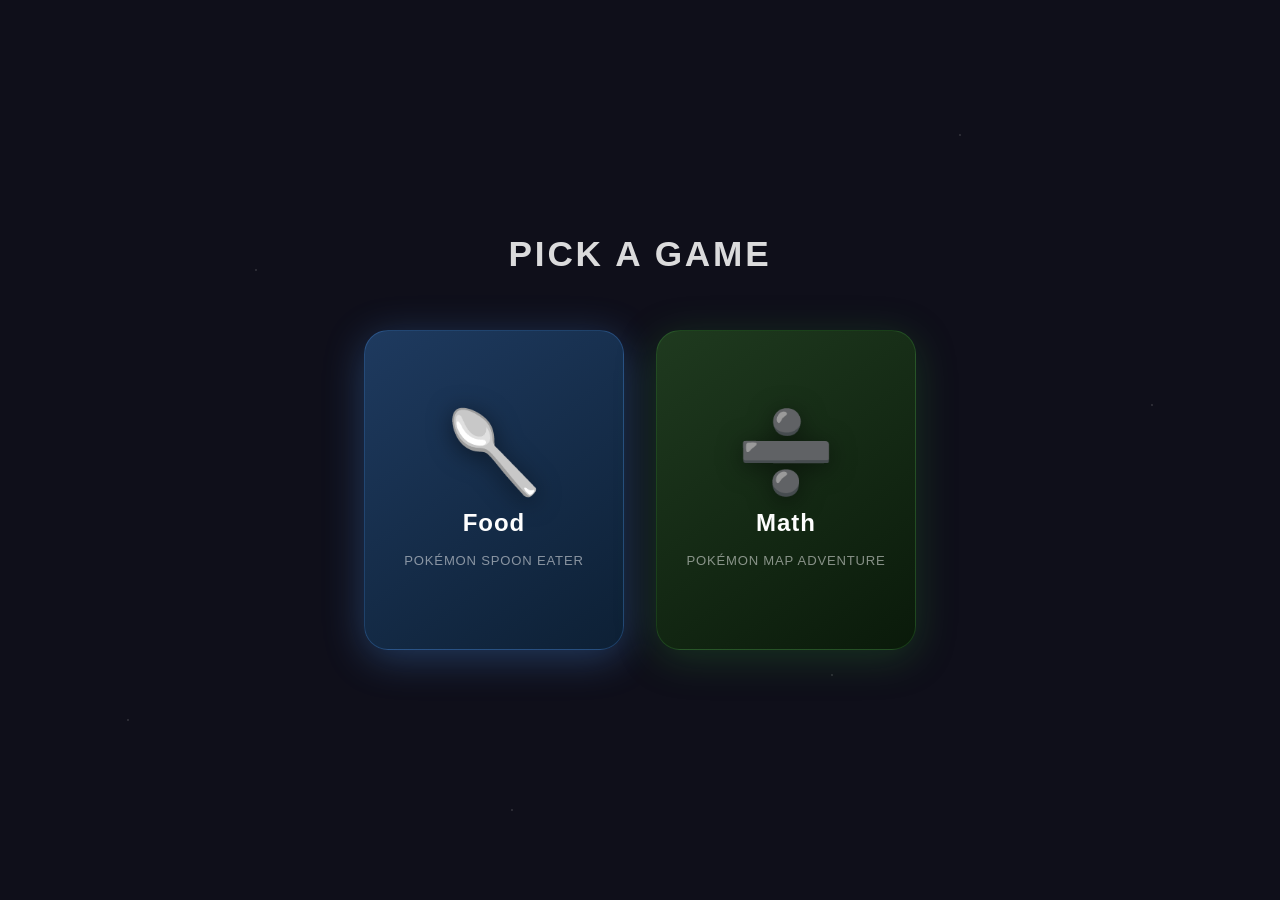
<file: index.html>
<!DOCTYPE html>
<html lang="en">
<head>
<meta charset="UTF-8">
<meta name="viewport" content="width=device-width, initial-scale=1.0">
<title>Choose Your Game</title>
<style>
  * { box-sizing: border-box; margin: 0; padding: 0; }

  body {
    min-height: 100vh;
    display: flex;
    flex-direction: column;
    align-items: center;
    justify-content: center;
    background: #0f0f1a;
    font-family: 'Segoe UI', sans-serif;
    overflow: hidden;
  }

  /* starfield */
  body::before {
    content: '';
    position: fixed;
    inset: 0;
    background-image:
      radial-gradient(1px 1px at 20% 30%, #fff 0%, transparent 100%),
      radial-gradient(1px 1px at 75% 15%, #fff 0%, transparent 100%),
      radial-gradient(1px 1px at 10% 80%, #fff 0%, transparent 100%),
      radial-gradient(1px 1px at 55% 60%, #fff 0%, transparent 100%),
      radial-gradient(1px 1px at 90% 45%, #fff 0%, transparent 100%),
      radial-gradient(1px 1px at 40% 90%, #fff 0%, transparent 100%),
      radial-gradient(1px 1px at 65% 75%, #fff 0%, transparent 100%),
      radial-gradient(1px 1px at 30% 55%, #fff 0%, transparent 100%);
    opacity: 0.4;
    pointer-events: none;
  }

  h1 {
    color: #fff;
    font-size: clamp(1.4rem, 4vw, 2.2rem);
    font-weight: 700;
    letter-spacing: 0.08em;
    text-transform: uppercase;
    margin-bottom: 2.5rem;
    opacity: 0.85;
  }

  .cards {
    display: flex;
    gap: 2rem;
    flex-wrap: wrap;
    justify-content: center;
    padding: 1rem;
  }

  .card {
    position: relative;
    width: 260px;
    height: 320px;
    border-radius: 24px;
    display: flex;
    flex-direction: column;
    align-items: center;
    justify-content: center;
    gap: 1rem;
    cursor: pointer;
    text-decoration: none;
    transition: transform 0.18s ease, box-shadow 0.18s ease;
    overflow: hidden;
  }

  .card:hover {
    transform: translateY(-8px) scale(1.03);
  }

  /* Food card */
  .card-food {
    background: linear-gradient(145deg, #1e3a5f, #0d2035);
    box-shadow: 0 8px 40px rgba(80, 160, 255, 0.3);
    border: 1.5px solid rgba(80, 160, 255, 0.25);
  }
  .card-food:hover {
    box-shadow: 0 16px 60px rgba(80, 160, 255, 0.5);
  }

  /* Math card */
  .card-math {
    background: linear-gradient(145deg, #1f3a1f, #0a1a0a);
    box-shadow: 0 8px 40px rgba(50, 160, 50, 0.25);
    border: 1.5px solid rgba(80, 200, 80, 0.2);
  }
  .card-math:hover {
    box-shadow: 0 16px 60px rgba(50, 200, 50, 0.4);
  }

  .card-icon {
    font-size: 5rem;
    line-height: 1;
    filter: drop-shadow(0 4px 12px rgba(0,0,0,0.5));
  }

  .card-label {
    font-size: 1.5rem;
    font-weight: 700;
    letter-spacing: 0.04em;
    color: #fff;
  }

  .card-sub {
    font-size: 0.82rem;
    color: rgba(255,255,255,0.5);
    letter-spacing: 0.06em;
    text-transform: uppercase;
  }

  /* glow ring on food card */
  .card-food::after {
    content: '';
    position: absolute;
    inset: -2px;
    border-radius: 26px;
    background: conic-gradient(from 0deg, #4fc3f7, #1565c0, #4fc3f7);
    z-index: -1;
    opacity: 0;
    transition: opacity 0.2s;
  }
  .card-food:hover::after {
    opacity: 0.35;
    animation: spin 3s linear infinite;
  }

  @keyframes spin { to { transform: rotate(360deg); } }

@media (max-width: 600px) {
    .cards { gap: 1.2rem; }
    .card { width: 220px; height: 270px; }
    .card-icon { font-size: 4rem; }
  }
</style>
</head>
<body>

<h1>Pick a Game</h1>

<div class="cards">
  <a class="card card-food" href="spoon-game/index.html">
    <div class="card-icon">🥄</div>
    <div class="card-label">Food</div>
    <div class="card-sub">Pokémon Spoon Eater</div>
  </a>

  <a class="card card-math" href="math-game/index.html">
    <div class="card-icon">➗</div>
    <div class="card-label">Math</div>
    <div class="card-sub">Pokémon Map Adventure</div>
  </a>
</div>

</body>
</html>
</file>
